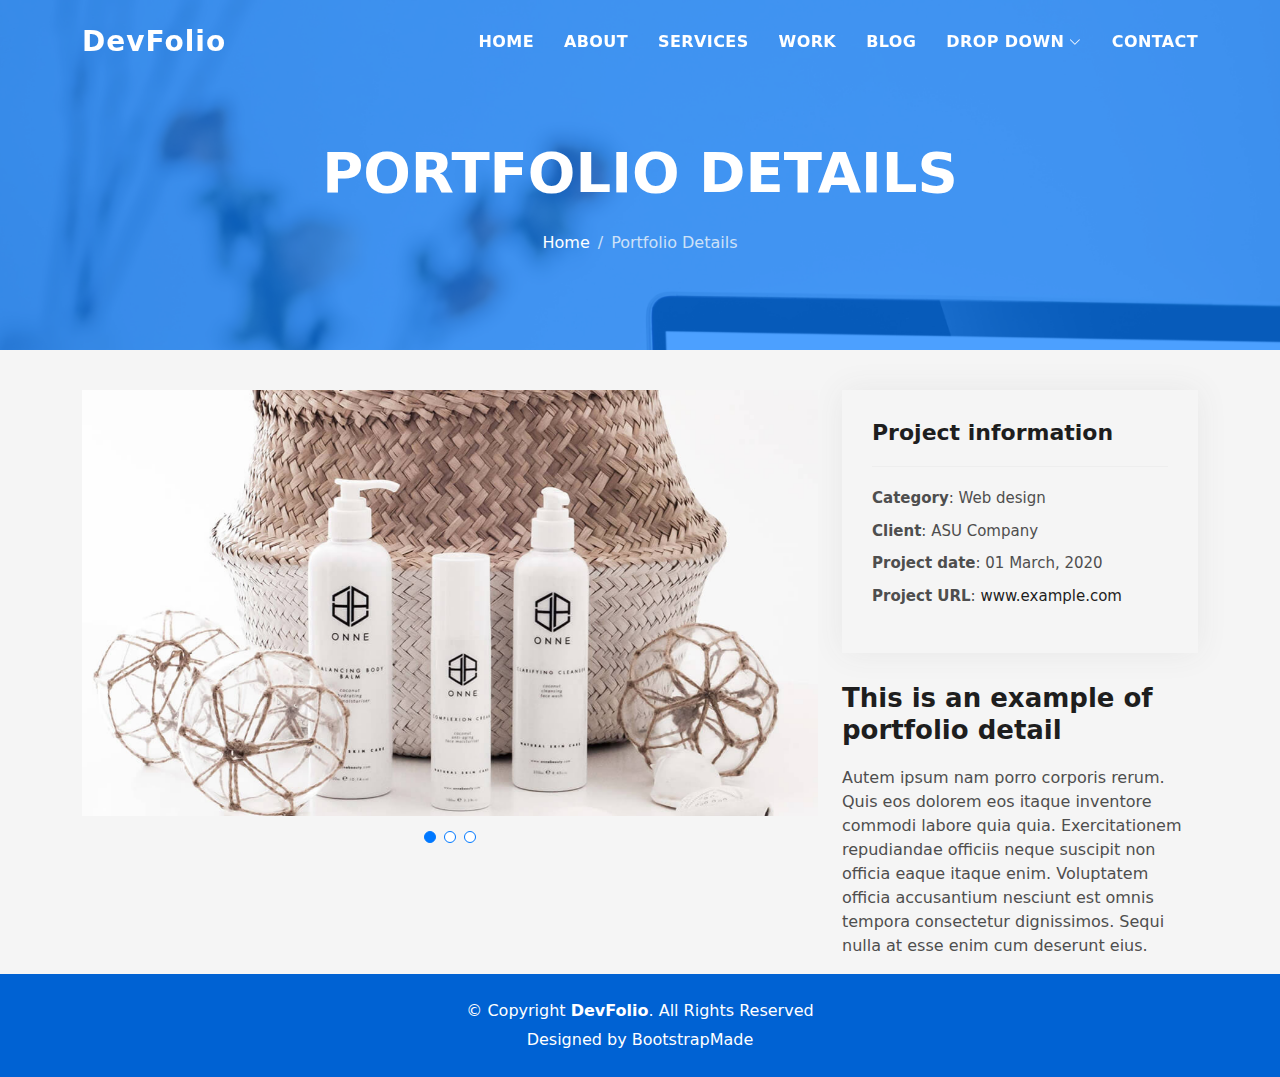
<file: portfolio-details.html>
<!DOCTYPE html>
<html lang="en">

<head>
  <meta charset="utf-8">
  <meta content="width=device-width, initial-scale=1.0" name="viewport">

  <title>DevFolio Bootstrap Portfolio Template - Portfolio Details</title>
  <meta content="" name="description">
  <meta content="" name="keywords">

  <!-- Favicons -->
  <link href="assets/img/favicon.png" rel="icon">
  <link href="assets/img/apple-touch-icon.png" rel="apple-touch-icon">

  <!-- Vendor CSS Files -->
  <link href="assets/vendor/bootstrap/css/bootstrap.min.css" rel="stylesheet">
  <link href="assets/vendor/bootstrap-icons/bootstrap-icons.css" rel="stylesheet">
  <link href="assets/vendor/glightbox/css/glightbox.min.css" rel="stylesheet">
  <link href="assets/vendor/swiper/swiper-bundle.min.css" rel="stylesheet">

  <!-- Template Main CSS File -->
  <link href="assets/css/style.css" rel="stylesheet">

  <!-- =======================================================
  * Template Name: DevFolio
  * Updated: Sep 18 2023 with Bootstrap v5.3.2
  * Template URL: https://bootstrapmade.com/devfolio-bootstrap-portfolio-html-template/
  * Author: BootstrapMade.com
  * License: https://bootstrapmade.com/license/
  ======================================================== -->
</head>

<body>

  <!-- ======= Header ======= -->
  <header id="header" class="fixed-top">
    <div class="container d-flex align-items-center justify-content-between">

      <h1 class="logo"><a href="index.html">DevFolio</a></h1>
      <!-- Uncomment below if you prefer to use an image logo -->
      <!-- <a href="index.html" class="logo"><img src="assets/img/logo.png" alt="" class="img-fluid"></a>-->

      <nav id="navbar" class="navbar">
        <ul>
          <li><a class="nav-link scrollto " href="#hero">Home</a></li>
          <li><a class="nav-link scrollto" href="#about">About</a></li>
          <li><a class="nav-link scrollto" href="#services">Services</a></li>
          <li><a class="nav-link scrollto " href="#work">Work</a></li>
          <li><a class="nav-link scrollto " href="#blog">Blog</a></li>
          <li class="dropdown"><a href="#"><span>Drop Down</span> <i class="bi bi-chevron-down"></i></a>
            <ul>
              <li><a href="#">Drop Down 1</a></li>
              <li class="dropdown"><a href="#"><span>Deep Drop Down</span> <i class="bi bi-chevron-right"></i></a>
                <ul>
                  <li><a href="#">Deep Drop Down 1</a></li>
                  <li><a href="#">Deep Drop Down 2</a></li>
                  <li><a href="#">Deep Drop Down 3</a></li>
                  <li><a href="#">Deep Drop Down 4</a></li>
                  <li><a href="#">Deep Drop Down 5</a></li>
                </ul>
              </li>
              <li><a href="#">Drop Down 2</a></li>
              <li><a href="#">Drop Down 3</a></li>
              <li><a href="#">Drop Down 4</a></li>
            </ul>
          </li>
          <li><a class="nav-link scrollto" href="#contact">Contact</a></li>
        </ul>
        <i class="bi bi-list mobile-nav-toggle"></i>
      </nav><!-- .navbar -->

    </div>
  </header><!-- End Header -->

  <div class="hero hero-single route bg-image" style="background-image: url(assets/img/overlay-bg.jpg)">
    <div class="overlay-mf"></div>
    <div class="hero-content display-table">
      <div class="table-cell">
        <div class="container">
          <h2 class="hero-title mb-4">Portfolio Details</h2>
          <ol class="breadcrumb d-flex justify-content-center">
            <li class="breadcrumb-item">
              <a href="#">Home</a>
            </li>
            <li class="breadcrumb-item active">Portfolio Details</li>
          </ol>
        </div>
      </div>
    </div>
  </div>

  <main id="main">

    <!-- ======= Portfolio Details Section ======= -->
    <section id="portfolio-details" class="portfolio-details">
      <div class="container">

        <div class="row gy-4">

          <div class="col-lg-8">
            <div class="portfolio-details-slider swiper">
              <div class="swiper-wrapper align-items-center">

                <div class="swiper-slide">
                  <img src="assets/img/portfolio-details-1.jpg" alt="">
                </div>

                <div class="swiper-slide">
                  <img src="assets/img/portfolio-details-2.jpg" alt="">
                </div>

                <div class="swiper-slide">
                  <img src="assets/img/portfolio-details-3.jpg" alt="">
                </div>

              </div>
              <div class="swiper-pagination"></div>
            </div>
          </div>

          <div class="col-lg-4">
            <div class="portfolio-info">
              <h3>Project information</h3>
              <ul>
                <li><strong>Category</strong>: Web design</li>
                <li><strong>Client</strong>: ASU Company</li>
                <li><strong>Project date</strong>: 01 March, 2020</li>
                <li><strong>Project URL</strong>: <a href="#">www.example.com</a></li>
              </ul>
            </div>
            <div class="portfolio-description">
              <h2>This is an example of portfolio detail</h2>
              <p>
                Autem ipsum nam porro corporis rerum. Quis eos dolorem eos itaque inventore commodi labore quia quia. Exercitationem repudiandae officiis neque suscipit non officia eaque itaque enim. Voluptatem officia accusantium nesciunt est omnis tempora consectetur dignissimos. Sequi nulla at esse enim cum deserunt eius.
              </p>
            </div>
          </div>

        </div>

      </div>
    </section><!-- End Portfolio Details Section -->

  </main><!-- End #main -->

  <!-- ======= Footer ======= -->
  <footer>
    <div class="container">
      <div class="row">
        <div class="col-sm-12">
          <div class="copyright-box">
            <p class="copyright">&copy; Copyright <strong>DevFolio</strong>. All Rights Reserved</p>
            <div class="credits">
              <!--
              All the links in the footer should remain intact.
              You can delete the links only if you purchased the pro version.
              Licensing information: https://bootstrapmade.com/license/
              Purchase the pro version with working PHP/AJAX contact form: https://bootstrapmade.com/buy/?theme=DevFolio
            -->
              Designed by <a href="https://bootstrapmade.com/">BootstrapMade</a>
            </div>
          </div>
        </div>
      </div>
    </div>
  </footer><!-- End  Footer -->

  <div id="preloader"></div>
  <a href="#" class="back-to-top d-flex align-items-center justify-content-center"><i class="bi bi-arrow-up-short"></i></a>

  <!-- Vendor JS Files -->
  <script src="assets/vendor/purecounter/purecounter_vanilla.js"></script>
  <script src="assets/vendor/bootstrap/js/bootstrap.bundle.min.js"></script>
  <script src="assets/vendor/glightbox/js/glightbox.min.js"></script>
  <script src="assets/vendor/swiper/swiper-bundle.min.js"></script>
  <script src="assets/vendor/typed.js/typed.umd.js"></script>
  <script src="assets/vendor/php-email-form/validate.js"></script>

  <!-- Template Main JS File -->
  <script src="assets/js/main.js"></script>

</body>

</html>
</file>
<file: assets/css/style.css>
/**
* Template Name: DevFolio
* Updated: Sep 18 2023 with Bootstrap v5.3.2
* Template URL: https://bootstrapmade.com/devfolio-bootstrap-portfolio-html-template/
* Author: BootstrapMade.com
* License: https://bootstrapmade.com/license/
*/

/*--------------------------------------------------------------
# General
--------------------------------------------------------------*/
body {
  background-color: #f5f5f5;
  color: #4e4e4e;
}

h1,
h2,
h3,
h4,
h5,
h6 {
  color: #1e1e1e;
}

a {
  color: #1e1e1e;
  text-decoration: none;
  transition: all 0.5s ease-in-out;
}

a:hover {
  color: #0078ff;
  text-decoration: none;
  transition: all 0.5s ease-in-out;
}

.p-r {
  position: relative;
}

.color-a {
  text-decoration: none;
  color: #0078ff;
}

.color-d {
  color: #f5f5f5;
}

.color-text-a {
  text-decoration: none;
  color: #4e4e4e;
}

.box-shadow,
.card-blog,
.work-box,
.service-box,
.paralax-mf {
  box-shadow: 0 13px 8px -10px rgba(0, 0, 0, 0.1);
}

.box-shadow-a,
.button:hover {
  text-decoration: none;
  box-shadow: 0 0 0 4px #cde1f8;
}

.display-5 {
  font-size: 2.5rem;
  font-weight: 300;
  line-height: 1.1;
}

.display-6 {
  font-size: 2rem;
  font-weight: 300;
  line-height: 1.1;
}

.avatar {
  width: 32px;
  height: 32px;
  margin-right: 4px;
  overflow: hidden;
}

.bg-image {
  background-repeat: no-repeat;
  background-attachment: fixed;
  background-size: cover;
  background-position: center center;
}
@media (max-width: 1024px) {
  .bg-image {
    background-attachment: scroll;
  }
}

.overlay-mf {
  background-color: #0078ff;
}

.overlay-mf {
  position: absolute;
  top: 0;
  left: 0px;
  padding: 0;
  height: 100%;
  width: 100%;
  opacity: 0.7;
}

.paralax-mf {
  position: relative;
  padding: 8rem 0;
}

.display-table {
  width: 100%;
  height: 100%;
  display: table;
}

.table-cell {
  display: table-cell;
  vertical-align: middle;
}

/*--/ Sections /--*/
.sect-4 {
  padding: 4rem 0;
}

.sect-pt4 {
  padding-top: 4rem;
}

.sect-mt4 {
  margin-top: 4rem;
}

/*--/ Title s /--*/
.title-s {
  font-weight: 600;
  color: #1e1e1e;
  font-size: 1.1rem;
}

/*--/ Title A /--*/
.title-box {
  margin-bottom: 4rem;
}

.title-a {
  text-decoration: none;
  font-size: 3rem;
  font-weight: bold;
  text-transform: uppercase;
}

.subtitle-a {
  text-decoration: none;
  color: #4e4e4e;
}

.line-mf {
  width: 40px;
  height: 5px;
  background-color: #0078ff;
  margin: 0 auto;
}

/*--/ Title Left /--*/
.title-box-2 {
  margin-bottom: 3rem;
}

.title-left {
  font-size: 2rem;
  position: relative;
}

.title-left:before {
  content: "";
  position: absolute;
  height: 3px;
  background-color: #0078ff;
  width: 100px;
  bottom: -12px;
}

/*------/ Box /------*/
.box-pl2 {
  padding-left: 2rem;
}

.box-shadow-full {
  padding: 3rem 1.25rem;
  position: relative;
  background-color: #fff;
  margin-bottom: 3rem;
  z-index: 2;
  box-shadow: 0 1px 1px 0 rgba(0, 0, 0, 0.06), 0 2px 5px 0 rgba(0, 0, 0, 0.2);
}

@media (min-width: 768px) {
  .box-shadow-full {
    padding: 3rem;
  }
}

/*------/ Socials /------*/
.socials {
  padding: 1.5rem 0;
}

.socials ul li {
  display: inline-block;
}

.socials .ico-circle {
  height: 40px;
  width: 40px;
  font-size: 1.2rem;
  border-radius: 50%;
  line-height: 1.6;
  margin: 0 15px 0 0;
  box-shadow: 0 0 0 3px #0078ff;
  transition: all 500ms ease;
}

.socials .ico-circle:hover {
  background-color: #0078ff;
  color: #fff;
  box-shadow: 0 0 0 3px #cde1f8;
  transition: all 500ms ease;
}

/*------/ Ul resect /------*/
.ul-resect,
.widget-tags ul,
.widget-sidebar .list-sidebar,
.box-comments .list-comments,
.blog-wrapper .post-meta ul,
.list-ico,
.socials ul {
  list-style: none;
  padding-left: 0;
  margin-bottom: 0;
}

.list-ico {
  line-height: 2;
}

.list-ico span {
  color: #0078ff;
  margin-right: 10px;
}

/*------/ Ico Circle /------*/
.ico-circle {
  height: 100px;
  width: 100px;
  font-size: 2rem;
  border-radius: 50%;
  line-height: 1.55;
  margin: 0 auto;
  text-align: center;
  box-shadow: 0 0 0 10px #0078ff;
  display: block;
}

/*------/ Owl Carousel /------*/
.owl-theme .owl-dots {
  text-align: center;
  margin-top: 18px;
}

.owl-theme .owl-dots .owl-dot {
  display: inline-block;
}

.owl-theme .owl-dots .owl-dot span {
  width: 18px;
  height: 7px;
  margin: 5px 5px;
  background: #cde1f8;
  border: 0px solid #cde1f8;
  display: block;
  transition: all 0.6s ease-in-out;
  cursor: pointer;
}

.owl-theme .owl-dots .owl-dot:hover span {
  background-color: #cde1f8;
}

.owl-theme .owl-dots .owl-dot.active span {
  background-color: #1B1B1B;
  width: 25px;
}

/*--/ Scrolltop s /--*/
.scrolltop-mf {
  position: relative;
  display: none;
}

.scrolltop-mf span {
  z-index: 999;
  position: fixed;
  width: 42px;
  height: 42px;
  background-color: #0078ff;
  opacity: 0.7;
  font-size: 1.6rem;
  line-height: 1.5;
  text-align: center;
  color: #fff;
  top: auto;
  left: auto;
  right: 30px;
  bottom: 50px;
  cursor: pointer;
  border-radius: 50%;
}

/*--------------------------------------------------------------
# Back to top button
--------------------------------------------------------------*/
.back-to-top {
  position: fixed;
  visibility: hidden;
  opacity: 0;
  right: 15px;
  bottom: 15px;
  z-index: 996;
  background: #0078ff;
  width: 40px;
  height: 40px;
  border-radius: 50px;
  transition: all 0.4s;
}

.back-to-top i {
  font-size: 28px;
  color: #fff;
  line-height: 0;
}

.back-to-top:hover {
  background: #298eff;
  color: #fff;
}

.back-to-top.active {
  visibility: visible;
  opacity: 1;
}

/*------/ Prelaoder /------*/
#preloader {
  position: fixed;
  top: 0;
  left: 0;
  right: 0;
  bottom: 0;
  z-index: 9999;
  overflow: hidden;
  background: #fff;
}

#preloader:before {
  content: "";
  position: fixed;
  top: calc(50% - 30px);
  left: calc(50% - 30px);
  border: 6px solid #f2f2f2;
  border-top: 6px solid #0078ff;
  border-radius: 50%;
  width: 60px;
  height: 60px;
  animation: animate-preloader 1s linear infinite;
}

@keyframes animate-preloader {
  0% {
    transform: rotate(0deg);
  }

  100% {
    transform: rotate(360deg);
  }
}

/*------/ Button /------*/
.button {
  display: inline-block;
  padding: 0.3rem 0.6rem;
  text-align: center;
  vertical-align: middle;
  -webkit-user-select: none;
  -moz-user-select: none;
  user-select: none;
  font-size: 1rem;
  border-radius: 0.3rem;
  border: 1px solid transparent;
  transition: all 500ms ease;
  cursor: pointer;
}

.button:focus {
  outline: 0;
}

.button:hover {
  background-color: #0062d3;
  color: #fff;
  transition: all 500ms ease;
}

.button-a {
  text-decoration: none;
  background-color: #0078ff;
  color: #fff;
  border-color: #cde1f8;
}

.button-big {
  padding: 0.9rem 2.3rem;
  font-size: 1.2rem;
}

.button-rouded {
  border-radius: 5rem;
}

.btn-lg {
  padding: 0.5rem 1rem;
  font-size: 1.25rem;
  line-height: 1.5;
  border-radius: 0.3rem;
}

/*--------------------------------------------------------------
# Header
--------------------------------------------------------------*/
#header {
  transition: all 0.5s;
  z-index: 997;
  padding: 20px 0;
}

#header .logo {
  font-size: 28px;
  margin: 0;
  padding: 0;
  font-weight: 600;
  letter-spacing: 1px;
}

#header .logo a {
  color: #fff;
}

#header .logo img {
  max-height: 40px;
}

#header.header-scrolled {
  background: rgba(0, 0, 0, 0.9);
  padding: 12px 0;
}

/*--------------------------------------------------------------
# Navigation Menu
--------------------------------------------------------------*/
/**
* Desktop Navigation 
*/
.navbar {
  padding: 0;
}

.navbar ul {
  margin: 0;
  padding: 0;
  display: flex;
  list-style: none;
  align-items: center;
}

.navbar li {
  position: relative;
}

.navbar>ul>li {
  white-space: nowrap;
  padding: 10px 0 10px 30px;
}

.navbar a,
.navbar a:focus {
  display: flex;
  align-items: center;
  justify-content: space-between;
  color: #fff;
  font-size: 16px;
  font-weight: 600;
  padding: 0;
  white-space: nowrap;
  transition: 0.3s;
  letter-spacing: 0.4px;
  position: relative;
  text-transform: uppercase;
}

.navbar a i,
.navbar a:focus i {
  font-size: 12px;
  line-height: 0;
  margin-left: 5px;
}

.navbar>ul>li>a:before {
  content: "";
  position: absolute;
  width: 100%;
  height: 2px;
  bottom: -6px;
  left: 0;
  width: 0;
  background-color: #fff;
  visibility: hidden;
  transition: all 0.3s ease-in-out 0s;
}

.navbar a:hover:before,
.navbar li:hover>a:before,
.navbar .active:before {
  visibility: visible;
  width: 80%;
}

.navbar a:hover,
.navbar .active,
.navbar .active:focus,
.navbar li:hover>a {
  color: #fff;
}

.navbar .dropdown ul {
  display: block;
  position: absolute;
  left: 30px;
  top: calc(100% + 30px);
  margin: 0;
  padding: 10px 0;
  z-index: 99;
  opacity: 0;
  visibility: hidden;
  background: #fff;
  box-shadow: 0px 0px 30px rgba(127, 137, 161, 0.25);
  transition: 0.3s;
}

.navbar .dropdown ul li {
  min-width: 200px;
}

.navbar .dropdown ul a {
  padding: 10px 20px;
  font-size: 14px;
  text-transform: none;
  color: #4e4e4e;
}

.navbar .dropdown ul a i {
  font-size: 12px;
}

.navbar .dropdown ul a:hover,
.navbar .dropdown ul .active:hover,
.navbar .dropdown ul li:hover>a {
  color: #0078ff;
}

.navbar .dropdown:hover>ul {
  opacity: 1;
  top: 100%;
  visibility: visible;
}

.navbar .dropdown .dropdown ul {
  top: 0;
  left: calc(100% - 30px);
  visibility: hidden;
}

.navbar .dropdown .dropdown:hover>ul {
  opacity: 1;
  top: 0;
  left: 100%;
  visibility: visible;
}

@media (max-width: 1366px) {
  .navbar .dropdown .dropdown ul {
    left: -90%;
  }

  .navbar .dropdown .dropdown:hover>ul {
    left: -100%;
  }
}

/**
* Mobile Navigation 
*/
.mobile-nav-toggle {
  color: #fff;
  font-size: 28px;
  cursor: pointer;
  display: none;
  line-height: 0;
  transition: 0.5s;
}

@media (max-width: 991px) {
  .mobile-nav-toggle {
    display: block;
  }

  .navbar ul {
    display: none;
  }
}

.navbar-mobile {
  position: fixed;
  overflow: hidden;
  top: 0;
  right: 0;
  left: 0;
  bottom: 0;
  background: rgba(78, 78, 78, 0.9);
  transition: 0.3s;
  z-index: 999;
}

.navbar-mobile .mobile-nav-toggle {
  position: absolute;
  top: 15px;
  right: 15px;
}

.navbar-mobile ul {
  display: block;
  position: absolute;
  top: 55px;
  right: 15px;
  bottom: 15px;
  left: 15px;
  padding: 10px 0;
  background-color: #fff;
  overflow-y: auto;
  transition: 0.3s;
}

.navbar-mobile>ul>li {
  padding: 0;
}

.navbar-mobile a:hover:before,
.navbar-mobile li:hover>a:before,
.navbar-mobile .active:before {
  visibility: hidden;
}

.navbar-mobile a,
.navbar-mobile a:focus {
  padding: 10px 20px;
  font-size: 15px;
  color: #4e4e4e;
}

.navbar-mobile a:hover,
.navbar-mobile .active,
.navbar-mobile li:hover>a {
  color: #0078ff;
}

.navbar-mobile .getstarted,
.navbar-mobile .getstarted:focus {
  margin: 15px;
}

.navbar-mobile .dropdown ul {
  position: static;
  display: none;
  margin: 10px 20px;
  padding: 10px 0;
  z-index: 99;
  opacity: 1;
  visibility: visible;
  background: #fff;
  box-shadow: 0px 0px 30px rgba(127, 137, 161, 0.25);
}

.navbar-mobile .dropdown ul li {
  min-width: 200px;
}

.navbar-mobile .dropdown ul a {
  padding: 10px 20px;
}

.navbar-mobile .dropdown ul a i {
  font-size: 12px;
}

.navbar-mobile .dropdown ul a:hover,
.navbar-mobile .dropdown ul .active:hover,
.navbar-mobile .dropdown ul li:hover>a {
  color: #0078ff;
}

.navbar-mobile .dropdown>.dropdown-active {
  display: block;
}

/*--------------------------------------------------------------
# Hero Section
--------------------------------------------------------------*/
.hero {
  height: 100vh;
  position: relative;
  color: #fff;
}

.hero .hero-content {
  text-align: center;
  position: absolute;
}

.hero .overlay-itro {
  background-color: rgba(0, 0, 0, 0.6);
  position: absolute;
  top: 0;
  left: 0px;
  padding: 0;
  height: 100%;
  width: 100%;
  opacity: 0.9;
}

.hero .hero-title {
  color: #fff;
  font-weight: 600;
  font-size: 3rem;
}

@media (min-width: 768px) {
  .hero .hero-title {
    font-size: 4.5rem;
  }
}

.hero .hero-subtitle {
  font-size: 1.5rem;
  font-weight: 600;
}

@media (min-width: 768px) {
  .hero .hero-subtitle {
    font-size: 2.5rem;
  }
}

.hero .text-slider-items {
  display: none;
}

.hero-single {
  height: 350px;
}

.hero-single .hero-content {
  margin-top: 30px;
}

.hero-single .hero-title {
  text-transform: uppercase;
  font-size: 3rem;
}

@media (min-width: 768px) {
  .hero-single .hero-title {
    font-size: 3.5rem;
  }
}

.hero-single .breadcrumb {
  background-color: transparent;
  color: #0078ff;
}

.hero-single .breadcrumb .breadcrumb-item:before {
  color: #cde1f8;
}

.hero-single .breadcrumb .breadcrumb-item.active {
  color: #cde1f8;
}

.hero-single .breadcrumb a {
  color: #fff;
}

/*--------------------------------------------------------------
# About
--------------------------------------------------------------*/
.about-mf .box-shadow-full {
  padding-top: 4rem;
  padding-bottom: 4rem;
}

.about-mf .about-img {
  margin-bottom: 2rem;
}

.about-mf .about-img img {
  margin-left: 10px;
}

@media (min-width: 767px) {
  .about-mf .box-pl2 {
    margin-top: 3rem;
    padding-left: 0rem;
  }
}

.skill-mf span {
  color: #4e4e4e;
}

.skill-mf .progress {
  background-color: #cde1f8;
  margin: 0.5rem 0 1.2rem 0;
  border-radius: 0;
  height: 0.7rem;
}

.skill-mf .progress .progress-bar {
  height: 0.7rem;
  background-color: #0078ff;
}

/*--------------------------------------------------------------
# Services
--------------------------------------------------------------*/
.service-box {
  background-color: #fff;
  padding: 2.5rem 1.3rem;
  border-radius: 1rem;
  margin-bottom: 3rem;
  text-align: center;
}

.service-box:hover .ico-circle {
  transition: all 500ms ease;
  color: #fff;
  background-color: #0078ff;
  box-shadow: 0 0 0 10px #cde1f8;
}

.service-box .service-ico {
  margin-bottom: 1rem;
  color: #1e1e1e;
}

.service-box .ico-circle {
  transition: all 500ms ease;
  display: inline-flex;
  align-items: center;
  justify-content: center;
}

.service-box .ico-circle i {
  line-height: 0;
  font-size: 40px;
}

.service-box .s-title {
  font-size: 1.4rem;
  text-transform: uppercase;
  text-align: center;
  padding: 0.4rem 0;
}

.service-box .s-description {
  color: #4e4e4e;
}

/*--------------------------------------------------------------
# Counter
--------------------------------------------------------------*/
.counter-box {
  color: #fff;
  text-align: center;
}

@media (min-width: 577px) {
  .counter-box {
    margin-bottom: 1.8rem;
  }
}

.counter-ico {
  margin-bottom: 1rem;
}

.counter-ico .ico-circle {
  height: 60px;
  width: 60px;
  line-height: 1.5;
  box-shadow: 0 0 0 10px #cde1f8;
}

.counter-num .counter {
  font-size: 2rem;
  margin-bottom: 0;
}

/*--------------------------------------------------------------
# Portfolio
--------------------------------------------------------------*/
.work-box {
  margin-bottom: 3rem;
  -webkit-backface-visibility: hidden;
  backface-visibility: hidden;
  background-color: #fff;
}

.work-box:hover img {
  transform: scale(1.3);
}

.work-img {
  display: block;
  overflow: hidden;
}

.work-img img {
  transition: all 1s;
}

.work-content {
  padding: 2rem 3% 1rem 4%;
}

.work-content .w-more {
  color: #4e4e4e;
  font-size: 0.8rem;
}

.work-content .w-more .w-ctegory {
  color: #0078ff;
}

.work-content .w-like {
  font-size: 2.5rem;
  color: #0078ff;
  float: right;
}

.work-content .w-like a {
  color: #0078ff;
}

.work-content .w-like .num-like {
  font-size: 0.7rem;
}

.w-title {
  font-size: 1.2rem;
}

/*--------------------------------------------------------------
# Portfolio Details
--------------------------------------------------------------*/
.portfolio-details {
  padding-top: 40px;
}

.portfolio-details .portfolio-details-slider img {
  width: 100%;
}

.portfolio-details .portfolio-details-slider .swiper-pagination {
  margin-top: 20px;
  position: relative;
}

.portfolio-details .portfolio-details-slider .swiper-pagination .swiper-pagination-bullet {
  width: 12px;
  height: 12px;
  background-color: #fff;
  opacity: 1;
  border: 1px solid #0078ff;
}

.portfolio-details .portfolio-details-slider .swiper-pagination .swiper-pagination-bullet-active {
  background-color: #0078ff;
}

.portfolio-details .portfolio-info {
  padding: 30px;
  box-shadow: 0px 0 30px rgba(78, 78, 78, 0.08);
}

.portfolio-details .portfolio-info h3 {
  font-size: 22px;
  font-weight: 700;
  margin-bottom: 20px;
  padding-bottom: 20px;
  border-bottom: 1px solid #eee;
}

.portfolio-details .portfolio-info ul {
  list-style: none;
  padding: 0;
  font-size: 15px;
}

.portfolio-details .portfolio-info ul li+li {
  margin-top: 10px;
}

.portfolio-details .portfolio-description {
  padding-top: 30px;
}

.portfolio-details .portfolio-description h2 {
  font-size: 26px;
  font-weight: 700;
  margin-bottom: 20px;
}

.portfolio-details .portfolio-description p {
  padding: 0;
}

/*--------------------------------------------------------------
# Testimonials
--------------------------------------------------------------*/
.testimonial-box {
  color: #fff;
  text-align: center;
}

.testimonial-box .author-test {
  margin-top: 1rem;
}

.testimonial-box .author-test img {
  margin: 0 auto;
}

.testimonial-box .author {
  color: #fff;
  text-transform: uppercase;
  font-weight: 600;
  margin: 1rem 0;
  display: block;
  font-size: 1.4rem;
}

.testimonial-box .comit {
  font-size: 2rem;
  color: #0078ff;
  background-color: #fff;
  width: 52px;
  height: 52px;
  display: block;
  margin: 0 auto;
  border-radius: 50%;
  line-height: 1.6;
}

@media (min-width: 768px) {
  .testimonial-box .description {
    padding: 0 5rem;
  }
}

@media (min-width: 992px) {
  .testimonial-box .description {
    padding: 0 8rem;
  }
}

@media (min-width: 1200px) {
  .testimonial-box .description {
    padding: 0 13rem;
  }
}

.swiper-pagination {
  margin-top: 20px;
  position: relative;
}

.swiper-pagination .swiper-pagination-bullet {
  width: 12px;
  height: 12px;
  background-color: rgba(255, 255, 255, 0.4);
  opacity: 1;
}

.swiper-pagination .swiper-pagination-bullet-active {
  background-color: #fff;
}

/*--------------------------------------------------------------
# Contact
--------------------------------------------------------------*/
.footer-paralax {
  padding: 4rem 0 0 0;
}

.contact-mf {
  margin-top: 4rem;
}

@media (min-width: 767px) {
  .contact-mf .box-pl2 {
    margin-top: 3rem;
    padding-left: 0rem;
  }
}

.php-email-form .error-message {
  display: none;
  color: #fff;
  background: #ed3c0d;
  text-align: center;
  padding: 15px;
  font-weight: 600;
}

.php-email-form .sent-message {
  display: none;
  color: #fff;
  background: #18d26e;
  text-align: center;
  padding: 15px;
  font-weight: 600;
}

.php-email-form .loading {
  display: none;
  background: #fff;
  text-align: center;
  padding: 15px;
}

.php-email-form .loading:before {
  content: "";
  display: inline-block;
  border-radius: 50%;
  width: 24px;
  height: 24px;
  margin: 0 10px -6px 0;
  border: 3px solid #18d26e;
  border-top-color: #eee;
  animation: animate-loading 1s linear infinite;
}

.php-email-form input,
.php-email-form textarea {
  border-radius: 0;
  box-shadow: none;
  font-size: 14px;
}

.php-email-form input:focus,
.php-email-form textarea:focus {
  border-color: #0078ff;
}

.php-email-form input {
  padding: 10px 15px;
}

.php-email-form textarea {
  padding: 12px 15px;
  margin-bottom: 0;
}

.php-email-form button[type=submit] {
  background: #0078ff;
  border: 0;
  padding: 10px 24px;
  color: #fff;
  transition: 0.4s;
}

.php-email-form button[type=submit]:hover {
  background: #3393ff;
}

@keyframes animate-loading {
  0% {
    transform: rotate(0deg);
  }

  100% {
    transform: rotate(360deg);
  }
}

/*--------------------------------------------------------------
# Blog
--------------------------------------------------------------*/
@media (min-width: 767px) {
  .card-blog {
    margin-bottom: 3rem;
  }
}

.card-blog .card-body {
  position: relative;
}

.card-blog .card-category-box {
  position: absolute;
  text-align: center;
  top: -16px;
  left: 15px;
  right: 15px;
  line-height: 25px;
  overflow: hidden;
}

.card-blog .card-category {
  display: inline-block;
  color: #fff;
  padding: 0 15px 5px;
  overflow: hidden;
  background-color: #0078ff;
  border-radius: 4px;
}

.card-blog .card-category .category {
  color: #fff;
  display: inline-block;
  text-transform: uppercase;
  font-size: 0.7rem;
  letter-spacing: 0.1px;
  margin-bottom: 0;
}

.card-blog .card-title {
  font-size: 1.3rem;
  margin-top: 0.6rem;
}

.card-blog .card-description {
  color: #4e4e4e;
}

.card-blog .post-author {
  display: inline-block;
}

.card-blog .post-date {
  color: #4e4e4e;
  display: inline-block;
  float: right;
}

/*--------------------------------------------------------------
# Blog Single
--------------------------------------------------------------*/
.post-box,
.form-comments,
.box-comments,
.widget-sidebar {
  padding: 2rem;
  background-color: #fff;
  margin-bottom: 3rem;
}

@media (min-width: 768px) {

  .post-box,
  .form-comments,
  .box-comments,
  .widget-sidebar {
    padding: 3rem;
  }
}

.blog-wrapper .article-title {
  font-size: 1.5rem;
}

@media (min-width: 768px) {
  .blog-wrapper .article-title {
    font-size: 1.9rem;
  }
}

.blog-wrapper .post-meta {
  margin: 1rem 0;
}

.blog-wrapper .post-meta ul {
  border-left: 4px solid #0078ff;
  margin-top: 1rem;
}

.blog-wrapper .post-meta ul li {
  display: inline-block;
  margin-left: 15px;
}

.blog-wrapper .post-meta ul a {
  color: #0078ff;
}

.blog-wrapper .post-meta ul span {
  color: #1e1e1e;
}

.blog-wrapper .blockquote {
  border-left: 4px solid #0078ff;
  padding: 18px;
  font-style: italic;
}

/*------/ Comments /------*/
.box-comments .list-comments li {
  padding-bottom: 40px;
}

.box-comments .list-comments .comment-avatar {
  display: table-cell;
  vertical-align: top;
}

.box-comments .list-comments .comment-avatar img {
  width: 80px;
  height: 80px;
}

.box-comments .list-comments .comment-author {
  font-size: 1.3rem;
}

@media (min-width: 768px) {
  .box-comments .list-comments .comment-author {
    font-size: 1.5rem;
  }
}

.box-comments .list-comments .comment-details {
  display: table-cell;
  vertical-align: top;
  padding-left: 25px;
}

.box-comments .list-comments a {
  color: #0078ff;
}

.box-comments .list-comments span {
  color: #1e1e1e;
  font-style: italic;
}

.box-comments .comment-children {
  margin-left: 40px;
}

/*------/ Sidebar /------*/
.widget-sidebar .sidebar-title {
  font-size: 1.6rem;
  font-weight: 600;
  border-left: 5px solid #0078ff;
  padding-left: 15px;
  text-transform: uppercase;
  margin-bottom: 1.5rem;
}

.widget-sidebar .list-sidebar li {
  position: relative;
  padding: 6px 0 6px 24px;
}

.widget-sidebar .list-sidebar li:before {
  position: absolute;
  content: "";
  width: 10px;
  height: 1px;
  left: 0;
  background-color: #0078ff;
  top: 20px;
}

.sidebar-search input {
  background-color: #fff;
  border-radius: 0;
  transition: all 0.5s ease-in-out;
}

.sidebar-search .btn-search {
  background-color: #0078ff;
  border-color: #0078ff;
  border-radius: 0;
  padding-left: 20px;
  padding-right: 20px;
}

.widget-tags ul li {
  display: inline-block;
  background-color: #0078ff;
  padding: 0.2rem 0.6rem;
  margin-bottom: 0.5rem;
  border-radius: 15px;
}

.widget-tags ul li a {
  color: #fff;
}

/*--------------------------------------------------------------
# Footer
--------------------------------------------------------------*/
footer {
  text-align: center;
  color: #fff;
  padding: 25px 0;
  background: #0062d3;
}

footer .copyright {
  margin-bottom: 0.3rem;
}

footer .credits {
  margin-bottom: 0;
}

footer .credits a {
  color: #fff;
}
</file>
